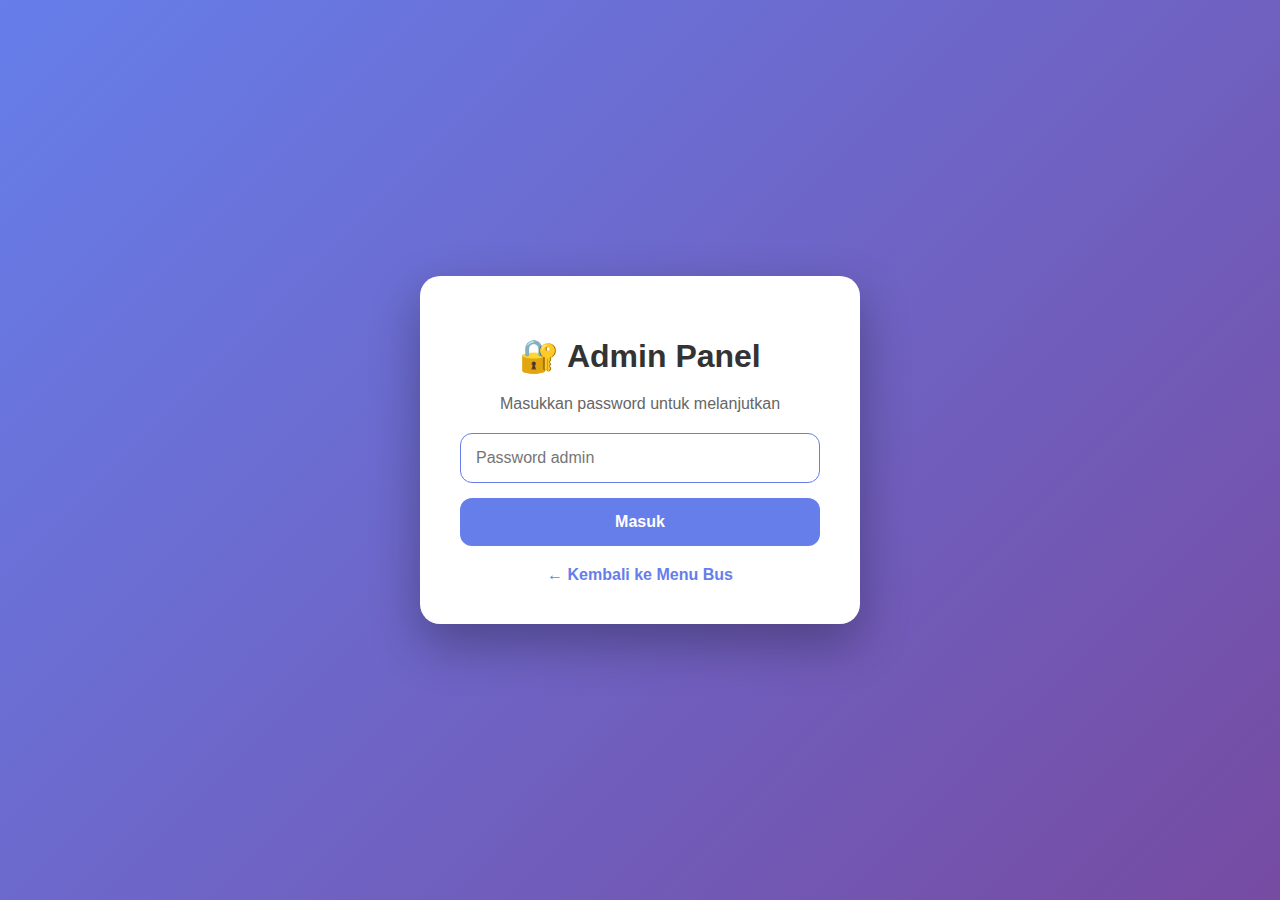
<file: admin-login.html>
<!DOCTYPE html>
<html lang="id">
<head>
<meta charset="UTF-8">
<title>Login Admin - Karaoke Bus</title>
<meta name="viewport" content="width=device-width, initial-scale=1.0">
<style>
body {
font-family: Arial, sans-serif;
background: linear-gradient(135deg,#667eea,#764ba2);
height:100vh;
display:flex;
justify-content:center;
align-items:center;
margin: 0;
}
.card {
background:#fff;
padding:40px;
border-radius:20px;
width:100%;
max-width:360px;
box-shadow:0 20px 50px rgba(0,0,0,.3);
text-align:center;
}
h1 {
margin-bottom:20px;
color: #333;
}
p {
color: #666;
margin-bottom: 20px;
}
input {
width:100%;
padding:15px;
border-radius:12px;
border:1px solid #ccc;
font-size:16px;
margin-bottom:15px;
box-sizing: border-box;
}
input:focus {
outline: none;
border-color: #667eea;
}
button {
width:100%;
padding:15px;
border:none;
border-radius:12px;
background:#667eea;
color:white;
font-size:16px;
font-weight:bold;
cursor:pointer;
transition: all 0.3s;
}
button:hover {
background:#556cd6;
}
.error {
color:red;
margin-top:10px;
display:none;
font-weight: 600;
}
.back-link {
display: inline-block;
margin-top: 20px;
color: #667eea;
text-decoration: none;
font-weight: 600;
transition: all 0.3s;
}
.back-link:hover {
color: #556cd6;
}
</style>
</head>
<body>
<div class="card">
<h1>🔐 Admin Panel</h1>
<p>Masukkan password untuk melanjutkan</p>
<input type="password" id="password" placeholder="Password admin" onkeypress="if(event.key==='Enter') login()" autofocus>
<button onclick="login()">Masuk</button>
<div class="error" id="error">❌ Password salah</div>
<a href="#" onclick="goBackToBusMenu()" class="back-link">← Kembali ke Menu Bus</a>
</div>
<script>
// Password admin
const ADMIN_PASSWORD = "karaokebushioo0001";

// Cek apakah sudah login
if (sessionStorage.getItem("adminAuth") === "authenticated") {
  const urlParams = new URLSearchParams(window.location.search);
  const room = urlParams.get('room');
  if (room) {
    window.location.href = `admin.html?room=${room}`;
  } else {
    window.location.href = "admin.html";
  }
}

function login() {
  const input = document.getElementById("password").value;
  const errorEl = document.getElementById("error");
  
  if (input === ADMIN_PASSWORD) {
    // Set authentication token
    sessionStorage.setItem("adminAuth", "authenticated");
    sessionStorage.setItem("loginTime", Date.now());
    
    // Get room dari URL
    const urlParams = new URLSearchParams(window.location.search);
    const room = urlParams.get('room');
    
    // Redirect ke admin panel
    if (room) {
      localStorage.setItem('karaoke_room_id', room);
      window.location.href = `admin.html?room=${room}`;
    } else {
      window.location.href = "admin.html";
    }
  } else {
    // Show error
    errorEl.style.display = "block";
    document.getElementById("password").value = "";
    document.getElementById("password").focus();
    // Hide error after 3 seconds
    setTimeout(() => {
      errorEl.style.display = "none";
    }, 3000);
  }
}

// Kembali ke menu bus
function goBackToBusMenu() {
  const roomId = localStorage.getItem('karaoke_room_id');
  if (roomId) {
    window.location.href = `bus-menu.html?room=${roomId}`;
  } else {
    window.location.href = 'index.html';
  }
}
</script>
</body>
</html>
</file>
